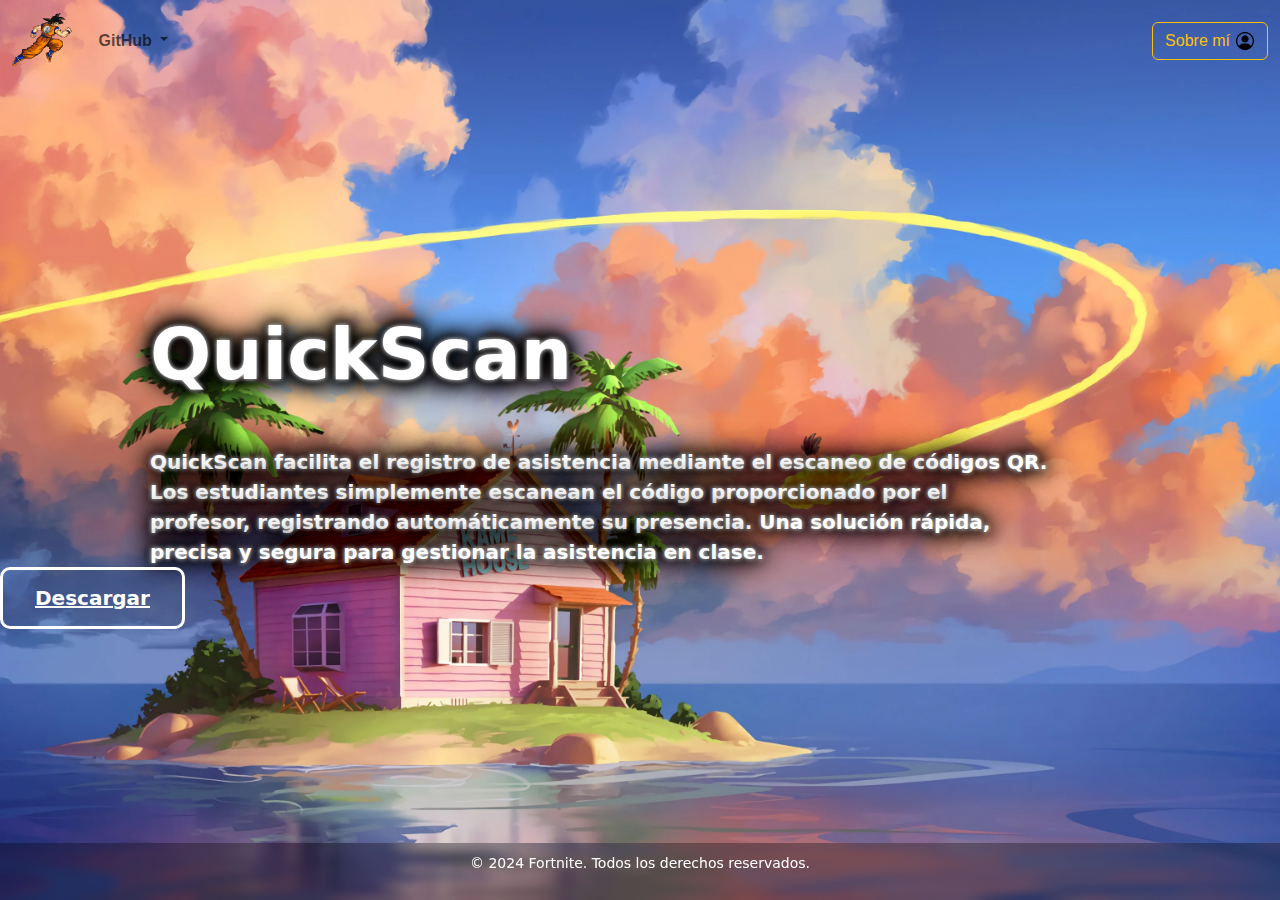
<file: index.html>
<!DOCTYPE html>
<html lang="es">
<head>
    <meta charset="UTF-8">
    <meta name="viewport" content="width=device-width, initial-scale=1.0">
    <title>QuickScan</title>
    <link rel="stylesheet" href="bootstrap-5.3.3-dist/css/bootstrap.min.css">
    <link rel="stylesheet" href="style.css">
</head>
<body>
    <nav class="navbar navbar-expand-lg navbar-transparent">
        <div class="container-fluid">
            <a class="navbar-brand" href="#">
                <img src="img/goku2.gif" alt="Logo">
            </a>
            <button class="navbar-toggler" type="button" data-bs-toggle="collapse" data-bs-target="#navbarSupportedContent" aria-controls="navbarSupportedContent" aria-expanded="false" aria-label="Toggle navigation">
                <span class="navbar-toggler-icon"></span>
            </button>
            <div class="collapse navbar-collapse" id="navbarSupportedContent">
                <ul class="navbar-nav me-auto mb-2 mb-lg-0">
                    <li class="nav-item dropdown">
                        <a class="nav-link dropdown-toggle" href="#" role="button" data-bs-toggle="dropdown" aria-expanded="false">
                            GitHub
                        </a>
                        <ul class="dropdown-menu">
                            <li>
                                <a class="dropdown-item" href="https://github.com/twistyasap" target="_blank" rel="noopener noreferrer">
                                    <img src="img/gitlogo.png" alt="GitHub" style="width: 20px; height: 20px; margin-right: 8px;"> 
                                    Git Matias Moya
                                </a>
                            </li>
                            <li>
                                <a class="dropdown-item" href="https://github.com/echeverria" target="_blank" rel="noopener noreferrer">
                                    <img src="img/gitlogo.png" alt="GitHub" style="width: 20px; height: 20px; margin-right: 8px;"> 
                                    Git Matias Echeverría
                                </a>
                            </li>
                        </ul>
                    </li>
                </ul>
                <!-- Cambiado de botón a enlace para funcionalidad -->
                <a class="btn btn-outline-warning" href="sobremi.html" style="display: flex; justify-content: space-between; align-items: center;">
                    Sobre mí
                    <img src="img/iconme.png" style="max-width: 20px; margin-left: 5px;">
                </a>
                
                
                
                
            </div>
        </div>
    </nav>
    <h1 class="custom-title">QuickScan</h1>
    <p class="quickscan-title">
        QuickScan facilita el registro de asistencia mediante el escaneo de códigos QR. Los estudiantes simplemente escanean el código
        proporcionado por el profesor, registrando automáticamente su presencia. Una solución rápida, precisa y segura para gestionar 
        la asistencia en clase.
    </p>
    <div class="action">
        <a href="quickscan.apk" download="QuickScan.apk" class="action-1">Descargar</a>
    </div>
    
    <footer class="footer">
        <div class="container">
            <p>&copy; 2024 Fortnite. Todos los derechos reservados.</p>
        </div>
    </footer>
    <script src="bootstrap-5.3.3-dist/js/bootstrap.bundle.min.js"></script>
</body>
</html>
</file>
<file: style.css>
body {
    background-image: url('img/casakame.webp');
    background-repeat: no-repeat;
    background-size: cover;
    background-position: center;
    min-height: 100vh;
    margin: 0;
}

.navbar-transparent {
    background-color: transparent !important;
    border: none; 
}

.navbar-brand img {
    max-height: 55px; 
    border-right: 10px;
}

.navbar, .navbar-brand, .nav-link {
    font-family: 'Bold 700', sans-serif;
    font-weight: bold; /* Muy gruesa */
}

.footer {
    position: fixed; 
    bottom: 0;
    width: 100%;
    background-color: rgba(0, 0, 0, 0.3); 
    text-align: center; 
    padding: 10px 10px;
    font-size: 14px;
    color: #ffffff; 
    backdrop-filter: blur(5px); /* Efecto de desenfoque (opcional) */
}

.custom-title {
    font-size: 72px; /* Tamaño de letra */
    font-weight: bold;
    color: #ffffff;
    text-align: left; /* Alineación a la izquierda */
    margin-left: 150px; /* Ajusta este valor para centrarlo mejor */
    margin-top: 230px; /* Espaciado desde la parte superior */
    animation: glow 1.5s infinite alternate;
    text-shadow: 0 0 5px #fff, 0 0 10px #000000, 0 0 15px #000000, 0 0 20px #000000, 0 0 25px #000000, 0 0 30px #000000, 0 0 35px #000000;
}

@keyframes glow {
    0% {
        text-shadow: 0 0 5px #fff, 0 0 10px #000000, 0 0 15px #000000, 0 0 20px #000000, 0 0 25px #000000, 0 0 30px #000000, 0 0 35px #000000;
        opacity: 1;
    }
    100% {
        text-shadow: 0 0 2px #fff, 0 0 4px #000000, 0 0 6px #000000, 0 0 8px #000000, 0 0 10px #000000, 0 0 12px #000000, 0 0 14px #000000;
        opacity: 0.7;
    }
}

.quickscan-title {
    font-size: 20px; /* Aumenta el tamaño de la letra */
    font-weight: bold;
    color: #ffffff;
    text-align: left; /* Alineación a la izquierda */
    margin-left: 150px; /* Ajusta este valor para centrarlo mejor */
    margin-top: 50px; /* Espaciado desde la parte superior */
    animation: glow 1.5s infinite alternate;
    text-shadow: 0 0 5px #fff, 0 0 10px #000000, 0 0 15px #000000, 0 0 20px #000000, 0 0 25px #000000, 0 0 30px #000000, 0 0 35px #000000;
    width: 80%; /* Ajusta el ancho del párrafo para que se divida en varias líneas */
    word-wrap: break-word; /* Asegura que el texto se ajuste y no se salga del contenedor */
    line-height: 1.5; /* Espaciado entre líneas para hacer el texto más legible */
    max-width: 900px; /* Limita el ancho para evitar que se estire demasiado */
}

.btn-outline-secondary {
    font-size: 30px; /* Aumenta el tamaño del texto en el botón */
    padding: 15px 30px; /* Aumenta el tamaño del botón */
    width: 300px; /* Asegura que el botón ocupe toda la línea */
    margin-top: 30px; /* Espacio entre el texto y el botón */
    margin-left: 150px; /* Alineación del botón */
    border-width: 3px; /* Aumenta el grosor del borde */
    color: #000000; /* Cambia el texto del botón a negro */
    border-color: #000000; /* Cambia el color del borde a negro */
}

@keyframes glow {
    0% {
        text-shadow: 0 0 5px #fff, 0 0 10px #000000, 0 0 15px #000000, 0 0 20px #000000, 0 0 25px #000000, 0 0 30px #000000, 0 0 35px #000000;
        opacity: 1;
    }
    100% {
        text-shadow: 0 0 2px #fff, 0 0 4px #000000, 0 0 6px #000000, 0 0 8px #000000, 0 0 10px #000000, 0 0 12px #000000, 0 0 14px #000000;
        opacity: 0.7;
    }
}
.action .action-1 {
    padding: 1rem 2rem;
    background: transparent;
    color: #fff;
    border: 3px solid #fff;
    border-radius: 10px;
    font-weight: 600;
    font-size: 20px;
    cursor: pointer;
    transition: 0.2s linear;
  }
  
  .action .action-1:hover {
    background-color: #fff;
    color: #000;
    transition: 0.2s linear;
    
  }
</file>
